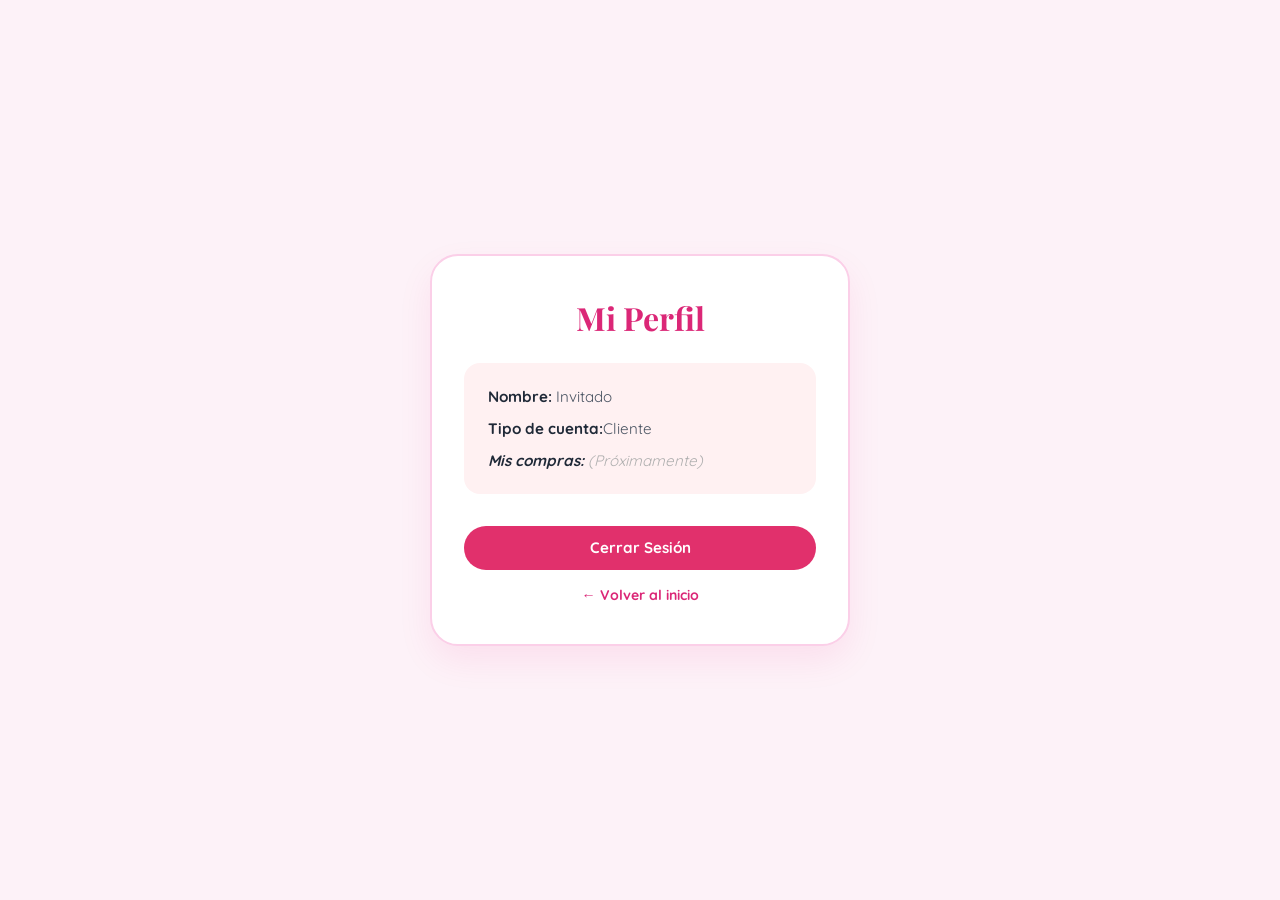
<file: perfil.html>
<!DOCTYPE html>
<html lang="es">
<head>
  <meta charset="UTF-8" />
  <meta name="viewport" content="width=device-width, initial-scale=1.0" />
  <title>Clic Creativo - Mi Perfil</title>
  <link rel="stylesheet" href="styles.css" />
  <link href="https://fonts.googleapis.com/css2?family=Quicksand:wght@400;500;600;700&family=Playfair+Display:ital,wght@1,700&display=swap" rel="stylesheet" />
  <style>
    /* Estilos específicos para la tarjeta de perfil usando tus variables */
    .profile-body {
      background: var(--rosa-light);
      min-height: 100vh;
      display: flex;
      align-items: center;
      justify-content: center;
      padding: 2rem;
    }
    .profile-card {
      background: var(--blanco);
      border: 2px solid var(--rosa);
      border-radius: 28px;
      padding: 2.5rem 2rem;
      width: 100%;
      max-width: 420px;
      box-shadow: 0 15px 35px rgba(230,0,115,0.08);
      text-align: center;
    }
    .profile-card h2 {
      font-family: 'Playfair Display', serif;
      color: var(--magenta);
      font-size: 2rem;
      margin-bottom: 1.5rem;
    }
    .profile-info {
      text-align: left;
      background: var(--rosa-pale);
      border-radius: 16px;
      padding: 1.5rem;
      margin-bottom: 2rem;
      display: flex;
      flex-direction: column;
      gap: 0.8rem;
    }
    .profile-info p {
      font-size: 0.95rem;
      color: var(--gris-soft);
    }
    .profile-info strong {
      color: var(--gris);
    }
    .btn-logout {
      width: 100%;
      background: #e1306c; /* Un tono vibrante que combina, o puedes usar var(--magenta-dark) */
      color: white;
      border: none;
      border-radius: 50px;
      padding: 0.8rem 2rem;
      font-family: 'Quicksand', sans-serif;
      font-size: 0.95rem;
      font-weight: 700;
      cursor: pointer;
      transition: all 0.2s ease;
    }
    .btn-logout:hover {
      background: #b8005c;
      transform: translateY(-2px);
      box-shadow: 0 8px 20px rgba(225, 48, 108, 0.3);
    }
    .btn-back {
      display: inline-block;
      margin-top: 1rem;
      color: var(--magenta);
      text-decoration: none;
      font-size: 0.88rem;
      font-weight: 700;
    }
    .btn-back:hover {
      text-decoration: underline;
    }
  </style>
</head>
<body class="profile-body">

  <div class="profile-card">
    <h2>Mi Perfil</h2>
    
    <div class="profile-info">
      <p><strong>Nombre:</strong> <span id="perfilNombre">Mayra Capetillo</span></p>
      <p><strong>Tipo de cuenta:</strong>Cliente</p>
      <p style="color: #b0b0b0; font-style: italic;"><strong>Mis compras:</strong> (Próximamente)</p>
    </div>

    <button onclick="cerrarSesion()" class="btn-logout">
      Cerrar Sesión
    </button>
    
    <a href="home.html" class="btn-back">← Volver al inicio</a>
  </div>

  <script>
    // Carga el nombre que se registró o se logueó
    document.getElementById('perfilNombre').textContent = localStorage.getItem('sim_user_name') || 'Invitado';

    function cerrarSesion() {
        localStorage.clear();
        window.location.href = "index.html"; // Te regresa al index ya limpio sin sesión
    }
  </script>
</body>
</html>
</file>
<file: styles.css>
/* ===== BASE ===== */
*, *::before, *::after { box-sizing: border-box; margin: 0; padding: 0; }

:root {
  --magenta: #ff49a4;
  --magenta-dark: #b8005c;
  --rosa: #dc96b9;
  --rosa-light: #faf0f6;
  --rosa-pale: #fdf7fb;
  --verde: #e8f4e0;
  --blanco: #ffffff;
  --gris: #1e1e2e;
  --gris-soft: #5a5a72;
}

html { scroll-behavior: smooth; }
body { font-family: 'Quicksand', sans-serif; color: var(--gris); overflow-x: hidden; background: var(--blanco); }

/* ===== HEADER ===== */
.header {
  position: sticky; top: 0; z-index: 100;
  background: var(--rosa);
  box-shadow: 0 2px 16px rgba(230,0,115,0.12);
}
.header-inner {
  max-width: 1200px; margin: 0 auto;
  display: flex; align-items: center;
  justify-content: space-between;
  padding: 0.3rem 1.5rem;
  gap: 1rem;
}
.logo {
    height: 90px;
    width: auto;
    display: block;
    object-fit: contain;
    mix-blend-mode: multiply;
    /* centrado visual cuando está solo */
    position: relative;
}

.nav { display: flex; align-items: center; gap: 2rem; }
.nav a {
  text-decoration: none; color: var(--gris);
  font-size: 0.88rem; font-weight: 600;
  padding: 0.3rem 0.8rem; border-radius: 20px;
  transition: background 0.2s, color 0.2s;
}
.nav a:hover { background: var(--magenta); color: white; }

.hamburger { display: none; flex-direction: column; gap: 5px; background: none; border: none; cursor: pointer; }
.hamburger span { display: block; width: 22px; height: 2px; background: var(--gris); border-radius: 2px; }

.mobile-nav { display: none; flex-direction: column; padding: 0.8rem 1.5rem 1rem; gap: 0.8rem; }
.mobile-nav a { text-decoration: none; color: var(--gris); font-weight: 600; font-size: 0.95rem; }
.mobile-nav.open { display: flex; }

/* ===== HERO ===== */
.hero {
  background: linear-gradient(135deg, #d75f9b 0%, #d47ca8 0%, #dc96b9 70%, #ad0458 100%);
  min-height: 88vh;
  display: flex;
  align-items: center;
  justify-content: center;
  gap: 3rem;
  padding: 4rem 2rem 6rem;
  position: relative;
  overflow: hidden;
  flex-wrap: wrap;
}

.hero-bg-circles { position: absolute; inset: 0; pointer-events: none; }
.circle { position: absolute; border-radius: 50%; }
.c1 { width: 400px; height: 400px; background: radial-gradient(circle, rgba(230,0,115,0.08), transparent 70%); top: -100px; right: -100px; }
.c2 { width: 300px; height: 300px; background: radial-gradient(circle, rgba(230,0,115,0.06), transparent 70%); bottom: 0; left: -80px; }
.c3 { width: 200px; height: 200px; background: radial-gradient(circle, rgba(100,200,80,0.1), transparent 70%); top: 40%; left: 40%; }

.hero-content {
  flex: 1; min-width: 280px; max-width: 480px;
  display: flex; flex-direction: column; gap: 1.4rem;
  z-index: 2;
}

.hero-badge {
  display: inline-block; width: fit-content;
  background: rgba(255,255,255,0.15); color: white;
  border: 1px solid rgba(255,255,255,0.3);
  font-size: 0.78rem; font-weight: 700; letter-spacing: 0.08em;
  padding: 0.35rem 1rem; border-radius: 20px;
  backdrop-filter: blur(8px);
  margin-bottom: 0.5rem;
}

.hero-content h1 {
  font-family: 'Playfair Display', serif;
  font-size: clamp(2rem, 5vw, 3.2rem);
  line-height: 1.2; color: white;
}
.hero-content h1 em { color: #ffd6f0; font-style: italic; }
.hero-content p { font-size: 1rem; color: rgba(255,255,255,0.8); line-height: 1.7; }

.hero-btns { display: flex; gap: 1rem; flex-wrap: wrap; }

/* Phones */
.hero-phones {
  flex: 1; min-width: 260px; max-width: 420px;
  display: flex; justify-content: center; align-items: flex-end;
  gap: 1rem; z-index: 2;
}
.phone { position: relative; }
.phone img {
  width: 160px; border-radius: 20px;
  box-shadow: 0 20px 50px rgba(0,0,0,0.2);
  object-fit: cover; aspect-ratio: 9/18; display: block;
}
.phone-left img { transform: rotate(-8deg) translateY(20px); }
.phone-right img { transform: rotate(8deg) translateY(20px); }

.hero-wave {
  position: absolute; bottom: 0; left: 0; right: 0;
  height: 80px; z-index: 1;
}
.hero-wave svg { width: 100%; height: 100%; }

/* ===== SERVICIOS / CATÁLOGO ===== */
.servicios {
  background: var(--blanco);
  padding: 5rem 2rem 4rem;
  text-align: center;
}

.section-label {
  display: inline-block;
  background: var(--rosa-light); color: var(--magenta);
  font-size: 0.75rem; font-weight: 700; letter-spacing: 0.1em;
  text-transform: uppercase; padding: 0.3rem 1rem; border-radius: 20px;
  margin-bottom: 0.8rem;
}

.section-title {
  font-family: 'Playfair Display', serif;
  font-size: clamp(1.8rem, 4vw, 2.6rem);
  color: var(--gris); margin-bottom: 3rem;
}

.cards {
  display: flex; align-items: center; justify-content: center;
  gap: 2rem; flex-wrap: wrap; max-width: 960px; margin: 0 auto 2.5rem;
}

.card {
  background: var(--rosa-pale);
  border: 2px solid var(--rosa);
  border-radius: 28px;
  padding: 2.5rem 2rem;
  width: 280px;
  display: flex; flex-direction: column; align-items: center; gap: 1rem;
  position: relative; overflow: hidden;
  transition: transform 0.3s, box-shadow 0.3s;
}
.card:hover { transform: translateY(-8px); box-shadow: 0 20px 50px rgba(230,0,115,0.15); }

.card-glow {
  position: absolute; top: -40px; right: -40px;
  width: 120px; height: 120px; border-radius: 50%;
  background: radial-gradient(circle, rgba(230,0,115,0.12), transparent 70%);
  pointer-events: none;
}

.card-icon { width: 90px; height: 90px; }
.card-icon img { width: 100%; height: 100%; object-fit: contain; }

.card h3 { font-family: 'Playfair Display', serif; font-size: 1.2rem; color: var(--gris); }
.card p { font-size: 0.85rem; color: var(--gris-soft); line-height: 1.6; text-align: center; }

.btn-catalogo {
  background: #c8f0a8; color: #2d6b10;
  border: none; border-radius: 50px;
  padding: 0.75rem 2rem; font-family: 'Quicksand', sans-serif;
  font-size: 0.9rem; font-weight: 700; cursor: pointer;
  transition: background 0.2s, transform 0.2s;
}
.btn-catalogo:hover { background: #b0e090; transform: translateY(-2px); }

/* ===== SOBRE MÍ ===== */
.sobre {
  background: linear-gradient(135deg, #dc96b9 0%, #d75f9b 100%);
  padding: 5rem 2rem;
}
.sobre-inner {
  max-width: 960px; margin: 0 auto;
  display: flex; align-items: center; gap: 4rem; flex-wrap: wrap;
}
.sobre-foto-wrap { position: relative; flex-shrink: 0; }
.sobre-foto-wrap > img:first-child {
  width: 260px; height: 320px; object-fit: cover;
  border-radius: 40% 60% 60% 40% / 50% 50% 50% 50%;
  box-shadow: 0 20px 50px rgba(230,0,115,0.2);
  border: 4px solid white;
}
.sobre-texto {
  flex: 1; min-width: 260px;
  display: flex; flex-direction: column; gap: 1.2rem;
}
.sobre-texto h2 { font-family: 'Playfair Display', serif; font-size: clamp(1.6rem, 3vw, 2.2rem); color: white; }
.sobre-texto h2 em { color: #ffd6f0; font-style: italic; }
.sobre-texto p { font-size: 0.95rem; color: rgba(255,255,255,0.75); line-height: 1.8; }
.tagline { font-weight: 700; color: #ffd6f0 !important; font-size: 1rem !important; }
.sobre .section-label { background: rgba(255,255,255,0.12); color: #ffd6f0; }

/* ===== CONTACTO ===== */
.contacto { background: var(--magenta); padding: 5rem 2rem; text-align: center; }
.contacto-inner { display: flex; flex-direction: column; align-items: center; gap: 1.2rem; }
.contacto h2 { font-family: 'Playfair Display', serif; font-size: 2rem; color: white; }
.contacto p { color: rgba(255,255,255,0.85); font-size: 1rem; }

/* Redes Sociales */
.social-buttons-grid {
  display: flex; flex-direction: column; gap: 15px;
  width: 100%; max-width: 320px; margin: 1.5rem auto 2rem auto;
}

.btn-social {
  display: flex; align-items: center; justify-content: center; gap: 0.6rem;
  padding: 1rem 2.5rem; border-radius: 50px;
  font-family: 'Quicksand', sans-serif; font-size: 1rem; font-weight: 700;
  cursor: pointer; text-decoration: none; color: white;
  transition: transform 0.2s, box-shadow 0.2s;
  box-shadow: 0 4px 15px rgba(0,0,0,0.15);
}
.btn-social:hover { transform: translateY(-3px); box-shadow: 0 10px 30px rgba(66, 65, 65, 0.25); }

.btn-wa { background-color: #25D366; color: white; }
.btn-ig { background-color: #E1306C; }
.btn-fb { background-color: #1877F2; }

.btn-dudas {
  display: inline-flex; align-items: center; gap: 8px;
  background-color: var(--rosa-pale); color: var(--magenta);
  border: 2px dashed var(--magenta); padding: 0.8rem 2rem; border-radius: 50px;
  font-family: 'Quicksand', sans-serif; font-weight: 700; font-size: 0.95rem;
  cursor: pointer; transition: all 0.3s ease; margin-top: 0.5rem;
}
.btn-dudas:hover {
  background-color: var(--blanco); border-style: solid;
  transform: scale(1.03); box-shadow: 0 8px 24px rgba(255,255,255,0.2);
}

/* ===== FOOTER ===== */
.footer {
  background: #1a1a1a; color: #aaa; text-align: center; padding: 2rem;
  display: flex; flex-direction: column; align-items: center; gap: 0.6rem;
}
.footer-logo { height: 50px; filter: brightness(0) invert(1); opacity: 0.7; }
.footer p { font-size: 0.82rem; }

/* ===== BUTTONS ===== */
.btn-primary {
  display: inline-flex; align-items: center; gap: 0.4rem;
  background: var(--magenta); color: white; border: none; border-radius: 50px;
  padding: 0.75rem 1.8rem; font-family: 'Quicksand', sans-serif; font-size: 0.9rem; font-weight: 700;
  cursor: pointer; text-decoration: none; transition: background 0.2s, transform 0.2s, box-shadow 0.2s;
}
.btn-primary:hover { background: var(--magenta-dark); transform: translateY(-2px); box-shadow: 0 8px 24px rgba(230,0,115,0.35); }

.btn-outline {
  display: inline-flex; align-items: center; background: transparent; color: var(--magenta);
  border: 2px solid var(--magenta); border-radius: 50px; padding: 0.73rem 1.8rem;
  font-family: 'Quicksand', sans-serif; font-size: 0.9rem; font-weight: 700; cursor: pointer;
  transition: background 0.2s, color 0.2s, transform 0.2s;
}
.btn-outline:hover { background: var(--magenta); color: white; transform: translateY(-2px); }

/* ===== MODALS ===== */
.modal-overlay {
  position: fixed; inset: 0; background: rgba(0,0,0,0.5); backdrop-filter: blur(6px);
  z-index: 200; display: flex; align-items: center; justify-content: center;
  padding: 1rem; opacity: 0; pointer-events: none; transition: opacity 0.3s;
}
.modal-overlay.active { opacity: 1; pointer-events: all; }
.modal-overlay[style*="display: flex"] { opacity: 1; pointer-events: all; }

.modal {
  background: var(--rosa-pale); border-radius: 24px; width: 100%; max-width: 480px;
  max-height: 92vh; overflow-y: auto; position: relative;
  transform: translateY(30px) scale(0.96); transition: transform 0.35s cubic-bezier(0.34,1.4,0.64,1);
  box-shadow: 0 30px 80px rgba(0,0,0,0.2);
}
.modal-overlay.active .modal { transform: translateY(0) scale(1); }

.modal-top { background: var(--rosa); padding: 1rem 1.5rem; border-radius: 24px 24px 0 0; display: flex; justify-content: center; }
.modal-logo { height: 60px; object-fit: contain; mix-blend-mode: multiply; }
.modal-title { font-family: 'Playfair Display', serif; font-size: 1.5rem; color: var(--magenta); text-align: center; padding: 1.2rem 1.5rem 0.2rem; }
.modal-close {
  position: absolute; top: 0.8rem; right: 1rem; background: white; border: none; border-radius: 50%;
  width: 30px; height: 30px; font-size: 0.85rem; cursor: pointer; color: var(--gris-soft); transition: color 0.2s; z-index: 10;
}
.modal-close:hover { color: var(--magenta); }

/* ===== FORMS ===== */
form { padding: 1rem 1.8rem 2rem; display: flex; flex-direction: column; gap: 1rem; }
.form-row { display: flex; flex-direction: column; gap: 0.35rem; }
.form-row label { font-size: 0.82rem; font-weight: 700; color: var(--gris); }

.form-row input[type="text"],
.form-row input[type="date"],
.form-row input[type="email"],
.form-row select,
.form-row textarea {
  border: 1.5px solid var(--rosa); border-radius: 10px; padding: 0.6rem 0.9rem;
  font-size: 0.88rem; font-family: 'Quicksand', sans-serif; color: var(--gris); background: white; outline: none; transition: border-color 0.2s;
}
.form-row input:focus, .form-row select:focus, .form-row textarea:focus { border-color: var(--magenta); }
.form-row textarea { resize: none; }

.radio-row { display: flex; gap: 1.5rem; }
.radio-row label { display: flex; align-items: center; gap: 0.4rem; font-size: 0.88rem; font-weight: 500; cursor: pointer; }
.radio-row input { accent-color: var(--magenta); }

.check-grid { display: grid; grid-template-columns: 1fr 1fr; gap: 0.5rem; }
.check-grid label { display: flex; align-items: center; gap: 0.4rem; font-size: 0.82rem; font-weight: 500; cursor: pointer; }
.check-grid input { accent-color: var(--magenta); }

.btn-send {
  background: var(--magenta); color: white; border: none; border-radius: 50px;
  padding: 0.8rem 2rem; font-family: 'Quicksand', sans-serif; font-size: 0.95rem; font-weight: 700;
  cursor: pointer; transition: background 0.2s, transform 0.2s, box-shadow 0.2s; margin-top: 0.5rem;
}
.btn-send:hover { background: var(--magenta-dark); transform: translateY(-2px); box-shadow: 0 8px 24px rgba(230,0,115,0.3); }

.mensaje-exito { text-align: center; padding: 2.5rem 1.5rem; animation: modalFadeIn 0.4s ease forwards; }
.exito-icono { font-size: 3.5rem; margin-bottom: 0.8rem; }
.mensaje-exito h4 { font-family: 'Playfair Display', serif; font-size: 1.6rem; color: #25D366; margin-bottom: 0.5rem; }
.mensaje-exito p { font-size: 0.95rem; color: var(--gris-soft); line-height: 1.6; }

@keyframes modalFadeIn {
  from { opacity: 0; transform: translateY(10px); }
  to { opacity: 1; transform: translateY(0); }
}

/* ===== RESPONSIVE ===== */
@media (max-width: 768px) {
  .nav { display: none; }
  .hamburger { display: flex; }
  .hero { padding: 3rem 1.5rem 5rem; gap: 2rem; min-height: unset; }
  .hero-content { max-width: 100%; }
  .phone img { width: 120px; }
  .sobre-inner { flex-direction: column; text-align: center; }
  .sobre-foto-wrap > img:first-child { width: 200px; height: 240px; }
  .sobre-texto { align-items: center; }
  .cards { gap: 1.5rem; }
  .card { width: 240px; padding: 2rem 1.5rem; }
}

@media (max-width: 480px) {
  .header-inner { padding: 0.4rem 1rem; }
  .logo { height: 75px; }
  .hero-phones { gap: 0.5rem; }
  .phone img { width: 100px; }
  .card { width: 100%; max-width: 300px; }
  form { padding: 1rem 1.2rem 1.5rem; }
  .check-grid { grid-template-columns: 1fr; }
  .social-buttons-grid { max-width: 100%; }
}

/* =========================================
   ===== NUEVA ZONA: MODULO USUARIO =====
   ========================================= */

/* Estilos de Escritorio (Navbar) */
.auth-nav {
  display: flex;
  align-items: center;
  gap: 1rem;
  margin-left: 1rem;
  border-left: 2px solid rgba(246, 106, 169); /* Separador sutil */
  padding-left: 1.5rem;
}

.auth-nav a {
  font-size: 0.85rem;
  font-weight: 700;
  padding: 0.4rem 1rem;
  border-radius: 50px;
  text-decoration: none;
  transition: all 0.2s ease;
}

/* Botón "Registrarme" en Escritorio */
.auth-nav .btn-registro-nav {
  background: var(--magenta);
  color: var(--blanco) !important;
  box-shadow: 0 4px 10px rgba(255, 73, 164, 0.2);
}

.auth-nav .btn-registro-nav:hover {
  background: var(--magenta-dark);
  transform: translateY(-1px);
  box-shadow: 0 6px 15px rgba(184, 0, 92, 0.35);
}

/* Texto de bienvenida cuando inicia sesión */
.user-welcome-text {
  font-size: 0.88rem;
  font-weight: 700;
  color: var(--gris);
}

.user-profile-link {
  background: var(--blanco);
  color: var(--magenta) !important;
  border: 1.5px solid var(--magenta);
}

.user-profile-link:hover {
  background: var(--magenta) !important;
  color: var(--blanco) !important;
}

/* Estilos de Móvil (Dentro del Menú Desplegable) */
.auth-mobile {
  display: flex;
  flex-direction: column;
  gap: 0.6rem;
  margin-top: 0.5rem;
  padding-top: 1rem;
  border-top: 1px dashed rgb(244, 10, 178);
}

.auth-mobile a {
  display: block;
  text-align: center;
  padding: 0.6rem;
  border-radius: 12px;
  font-size: 0.9rem;
  font-weight: 700;
  text-decoration: none;
  transition: background 0.2s;
}

/* Iniciar Sesión en Móvil */
.auth-mobile a:not(.user-profile-link):first-child {
  background: rgb(245, 50, 187);
  color: var(--gris);
}

/* Registrarme en Móvil */
.auth-mobile a:nth-child(2) {
  background: var(--magenta);
  color: var(--blanco);
}

/* Saludo de bienvenida en Móvil */
.auth-mobile .user-welcome-text {
  text-align: center;
  padding: 0.2rem 0;
  font-size: 0.95rem;
  color: var(--magenta-dark);
}
/* === NUEVOS ESTILOS: BOTONES DE REDES SOCIALES FLOTANTES === */

.floating-social-container {
  position: fixed;
  bottom: 30px;              /* Espaciado desde abajo */
  right: 24px;               /* Espaciado desde el borde derecho */
  display: flex;
  flex-direction: column;    /* Acomodo en columna vertical */
  gap: 14px;                 /* Separación perfecta entre botones */
  z-index: 9999;             /* Máxima prioridad para que no se oculte con nada */
  transition: opacity 0.3s ease, transform 0.3s ease;
}

/* Estilo común redondo para los 3 botones flotantes */
.btn-social-float {
  width: 54px;
  height: 54px;
  border-radius: 50%;        /* Círculos perfectos */
  display: flex;
  align-items: center;
  justify-content: center;
  color: #ffffff;
  text-decoration: none;
  box-shadow: 0 4px 12px rgba(0, 0, 0, 0.18);
  transition: transform 0.2s cubic-bezier(0.175, 0.885, 0.32, 1.275), box-shadow 0.2s ease;
}

/* Efecto hover: Crecen sutilmente al pasar el cursor */
.btn-social-float:hover {
  transform: scale(1.12);
  box-shadow: 0 6px 18px rgba(0, 0, 0, 0.28);
}

/* Colores corporativos planos para máxima legibilidad */
.btn-wa-float {
  background-color: #25D366; /* Verde WhatsApp oficial */
}

.btn-ig-float {
  background-color: #E1306C; /* Rosa/Magenta Instagram */
}

.btn-fb-float {
  background-color: #1877F2; /* Azul Facebook oficial */
}

/* Ajuste responsivo para celulares muy pequeños */
@media (max-width: 480px) {
  .floating-social-container {
    bottom: 20px;
    right: 16px;
    gap: 10px;
  }
  .btn-social-float {
    width: 48px;
    height: 48px;
  }
}
/* Contenedor del botón del carrito */
.carrito-contenedor-fijo {
  position: relative;
  display: inline-block;
}

.btn-carrito {
  background: none;
  border: none;
  font-size: 1.8rem;
  cursor: pointer;
  position: relative;
  padding: 5px;
}

/* LA BURBUJA FLOTANTE */
.badge-flotante {
  position: absolute;
  top: -5px;
  right: -5px;
  background-color: var(--magenta); /* Usa tu color global */
  color: white;
  font-size: 0.75rem;
  font-weight: bold;
  border-radius: 50%;
  padding: 3px 7px;
  min-width: 15px;
  text-align: center;
  box-shadow: 0 2px 5px rgba(0,0,0,0.2);
  font-family: 'Quicksand', sans-serif;
}

/* Estilos básicos para la ventana del carrito */
.modal-carrito {
  position: fixed;
  z-index: 1000;
  top: 0; right: 0;
  width: 350px; height: 100%;
  background: white;
  box-shadow: -5px 0 15px rgba(0,0,0,0.1);
  padding: 2rem;
  box-sizing: border-box;
  overflow-y: auto;
}
.modal-contenido { position: relative; }
.cerrar-modal { position: absolute; top: 0; right: 0; font-size: 1.5rem; cursor: pointer; }
.item-carrito { display: flex; justify-content: space-between; margin: 1rem 0; padding-bottom: 0.5rem; border-bottom: 1px solid #eee; }
/* ==========================================================================
   PANEL DE ADMINISTRACIÓN Y COMPONENTES (CLIC_CREATIVO)
   ========================================================================== */

:root {
    --magenta: #db2777;
    --rosa: #fbcfe8;
    --rosa-light: #fdf2f8;
    --rosa-pale: #fff1f2;
    --blanco: #ffffff;
    --gris: #1f2937;
    --gris-soft: #4b5563;
    --gris-light: #9ca3af;
}

/* Botón Hamburguesa específico para Admin (Lado Izquierdo) */
.hamburger-admin {
    display: flex;
    flex-direction: column;
    justify-content: space-between;
    width: 22px;
    height: 16px;
    background: transparent;
    border: none;
    cursor: pointer;
    padding: 0;
    z-index: 1001;
    flex-shrink: 0;
}

.hamburger-admin span {
    width: 100%;
    height: 2.5px;
    background-color: var(--gris);
    border-radius: 2px;
    transition: all 0.3s ease;
}
.hamburger-admin:hover span { background-color: var(--magenta); }

/* Barra Lateral de Administración (Sidebar) */
.admin-sidebar {
    position: fixed;
    top: 0;
    left: -300px;
    width: 280px;
    height: 100%;
    background: #ffffff;
    box-shadow: 6px 0 30px rgba(0,0,0,0.08);
    z-index: 2500;
    transition: left 0.3s cubic-bezier(0.4,0,0.2,1);
    display: flex;
    flex-direction: column;
    border-right: 1px solid var(--rosa);
    font-family: 'Quicksand', sans-serif;
    overflow-y: auto;
}

.admin-sidebar.active { left: 0; }

.sidebar-header {
    padding: 1.2rem 1.5rem;
    display: flex;
    justify-content: space-between;
    align-items: center;
    background: var(--rosa);
    border-bottom: 2px solid var(--rosa-medio);
    position: sticky;
    top: 0;
    z-index: 1;
}

.close-sidebar {
    background: rgba(255,255,255,0.6);
    border: none;
    font-size: 1.4rem;
    color: var(--gris);
    cursor: pointer;
    line-height: 1;
    width: 32px;
    height: 32px;
    border-radius: 50%;
    display: flex;
    align-items: center;
    justify-content: center;
    transition: background 0.2s, color 0.2s;
}
.close-sidebar:hover { background: var(--magenta); color: white; }

.sidebar-section-label {
    font-size: 0.7rem;
    font-weight: 800;
    letter-spacing: 0.1em;
    text-transform: uppercase;
    color: #9ca3af;
    padding: 1rem 1.5rem 0.4rem;
}

.sidebar-divider {
    height: 1px;
    background: var(--rosa-light);
    margin: 0.5rem 1rem;
}

.sidebar-links {
    display: flex;
    flex-direction: column;
    padding: 0.5rem 0 1.5rem;
}

.sidebar-links a {
    padding: 0.75rem 1.5rem;
    color: var(--gris);
    text-decoration: none;
    font-weight: 600;
    font-size: 0.9rem;
    display: flex;
    align-items: center;
    gap: 0.7rem;
    transition: background 0.15s, color 0.15s, padding-left 0.15s;
    border-radius: 0;
}

.sidebar-links a:hover {
    background: var(--rosa-light);
    color: var(--magenta);
    padding-left: 2rem;
}

/* Contenedor Principal del Dashboard */
.admin-panel-container {
    animation: fadeIn 0.4s ease-in-out;
}

/* Ajustes de interactividad para las tarjetas de métricas */
.admin-card {
    transition: transform 0.2s ease, box-shadow 0.2s ease;
}

.admin-card:hover {
    transform: translateY(-3px);
    box-shadow: 0 10px 15px -3px rgba(219, 39, 119, 0.05);
}

/* Animación de entrada suave para el panel */
@keyframes fadeIn {
    from {
        opacity: 0;
        transform: translateY(10px);
    }
    to {
        opacity: 1;
        transform: translateY(0);
    }
}

/* ==========================================================================
   ADAPTACIONES RESPONSIVAS (MEDIA QUERIES)
   ========================================================================== */

@media (max-width: 768px) {
    #admin-dashboard-panel {
        padding: 1rem !important;
        margin-top: 80px !important;
    }
    
    .admin-heading h2 {
        font-size: 1.8rem !important;
    }
    
    .admin-cards-grid {
        grid-template-columns: repeat(auto-fit, minmax(200px, 1fr)) !important;
        gap: 1rem !important;
    }
    
    .admin-bottom-split {
        grid-template-columns: 1fr !important;
        gap: 1.5rem !important;
    }
}
/* ==========================================
   ESTILOS PARA LA SECCIÓN DE PROMOCIONES
   ========================================== */

/* Contenedor principal de la sección */
.promo-container {
    background: #ffffff;
    padding: 30px;
    border-radius: 16px;
    box-shadow: 0 10px 30px rgba(0, 0, 0, 0.05);
    width: 350px;
    text-align: center;
    margin: 20px auto; /* Lo centra horizontalmente en la pantalla */
    font-family: 'Segoe UI', Roboto, Helvetica, Arial, sans-serif;
}

/* Título de la sección */
.promo-container h2 {
    color: #333333;
    font-size: 1.4rem;
    margin-top: 0;
    margin-bottom: 15px;
}

/* Contenedor de las etiquetas/badges */
.badges {
    display: flex;
    justify-content: center;
    gap: 10px;
    margin-bottom: 25px;
}

/* Estilo base para las etiquetas de promo */
.badge {
    background-color: #f0f0f0;
    color: #555555;
    padding: 6px 12px;
    border-radius: 20px;
    font-size: 0.85rem;
    font-weight: 600;
}

/* Etiqueta con tono rosa destacado */
.badge.pink {
    background-color: #ffe4e6;
    color: #f43f5e;
}

/* Tarjeta visual del código de descuento */
.coupon-card {
    background: linear-gradient(135deg, #fff5f5 0%, #ffe4e6 100%);
    border: 2px dashed #f43f5e;
    padding: 15px;
    border-radius: 12px;
    margin-bottom: 25px;
}

.coupon-card p {
    margin: 0 0 8px 0;
    font-size: 0.9rem;
    color: #666666;
}

/* Texto del código en grande y llamativo */
.coupon-code {
    font-size: 1.3rem;
    font-weight: 700;
    color: #f43f5e;
    letter-spacing: 1px;
}

/* Sección de precio y caja de texto */
.price-row {
    display: flex;
    justify-content: space-between;
    font-size: 1.1rem;
    font-weight: 600;
    margin-bottom: 15px;
    color: #444444;
}

/* Contenedor del input y el botón alineados */
.input-group {
    display: flex;
    gap: 8px;
}

/* Caja de entrada de texto */
#coupon-input {
    flex: 1;
    padding: 10px 14px;
    border: 1px solid #dddddd;
    border-radius: 8px;
    font-size: 0.9rem;
    outline: none;
    transition: border-color 0.2s;
}

/* Cambio de borde al dar clic en el input */
#coupon-input:focus {
    border-color: #f43f5e;
}

/* Botón de aplicar */
#apply-btn {
    background-color: #f43f5e;
    color: #ffffff;
    border: none;
    padding: 10px 18px;
    border-radius: 8px;
    font-size: 0.9rem;
    font-weight: 600;
    cursor: pointer;
    transition: background-color 0.2s;
}

/* Efecto hover para el botón */
#apply-btn:hover {
    background-color: #e11d48;
}

/* Mensaje de éxito (oculto por defecto) */
#success-message {
    color: #10b981; /* Verde de éxito */
    font-size: 0.9rem;
    font-weight: 600;
    margin-top: 15px;
    margin-bottom: 0;
}

/* Clase utilitaria para ocultar elementos */
.hidden {
    display: none;
}
/* ==========================================
   ESTILOS PARA ESCAPARATE DE MARKETING
   ========================================== */
.marketing-campaign {
    max-width: 700px;
    margin: 40px auto;
    padding: 20px;
    font-family: 'Segoe UI', Roboto, sans-serif;
}

/* Tarjeta del producto destacado */
.campaign-card {
    background: #ffffff;
    border-radius: 16px;
    padding: 30px;
    text-align: center;
    box-shadow: 0 10px 30px rgba(0, 0, 0, 0.05);
    position: relative;
    overflow: hidden;
    margin-bottom: 30px;
    border: 1px solid #ffe4e6;
}

.campaign-badge {
    background: #f43f5e;
    color: white;
    font-size: 0.75rem;
    font-weight: 700;
    padding: 4px 12px;
    border-radius: 20px;
    display: inline-block;
    margin-bottom: 15px;
    letter-spacing: 1px;
}

.campaign-title {
    color: #222;
    font-size: 1.8rem;
    margin: 0 0 10px 0;
}

.campaign-description {
    color: #666;
    font-size: 0.95rem;
    line-height: 1.6;
    max-width: 500px;
    margin: 0 auto 20px auto;
}

.campaign-price {
    margin-bottom: 25px;
}

.old-price {
    text-decoration: line-through;
    color: #aaa;
    font-size: 1.1rem;
    margin-right: 10px;
}

.new-price {
    color: #f43f5e;
    font-size: 1.6rem;
    font-weight: 700;
}

/* Botón de Llamado a la Acción (CTA) */
.cta-button {
    background: #f43f5e;
    color: white;
    border: none;
    padding: 12px 35px;
    font-size: 1rem;
    font-weight: 600;
    border-radius: 30px;
    cursor: pointer;
    box-shadow: 0 4px 15px rgba(244, 63, 94, 0.3);
    transition: transform 0.2s, background 0.2s;
}

.cta-button:hover {
    background: #e11d48;
    transform: translateY(-2px);
}

/* Testimonios */
.testimonials-container {
    text-align: center;
}

.testimonials-container h3 {
    color: #333;
    margin-bottom: 20px;
}

.testimonials-grid {
    display: grid;
    grid-template-columns: 1fr 1fr;
    gap: 20px;
}

.testimonial-card {
    background: #ffffff;
    padding: 20px;
    border-radius: 12px;
    box-shadow: 0 5px 15px rgba(0, 0, 0, 0.02);
    border-left: 4px solid #ffe4e6;
    text-align: left;
}

.stars {
    color: #f59e0b; /* Dorado para las estrellas */
    margin-bottom: 10px;
    font-size: 0.9rem;
}

.testimonial-text {
    font-style: italic;
    color: #555;
    font-size: 0.88rem;
    line-height: 1.5;
    margin: 0 0 10px 0;
}

.testimonial-author {
    font-size: 0.8rem;
    color: #888;
    font-weight: 600;
}

/* ==========================================
   ESTILOS PARA LA COMUNIDAD / COMENTARIOS
   ========================================== */
.community-section {
    max-width: 600px;
    margin: 40px auto;
    padding: 25px;
    background: #ffffff;
    border-radius: 16px;
    box-shadow: 0 10px 30px rgba(0, 0, 0, 0.05);
    font-family: 'Segoe UI', Roboto, sans-serif;
}

.community-section h3 {
    color: #222;
    margin: 0 0 5px 0;
}

.community-subtitle {
    color: #777;
    font-size: 0.9rem;
    margin: 0 0 20px 0;
}

/* Formulario de comentarios */
.comment-box {
    display: flex;
    flex-direction: column;
    gap: 10px;
    margin-bottom: 30px;
}

.comment-box input,
.comment-box textarea {
    width: 100%;
    padding: 12px;
    border: 1px solid #e2e8f0;
    border-radius: 8px;
    font-size: 0.9rem;
    box-sizing: border-box;
    outline: none;
    transition: border-color 0.2s;
}

.comment-box input:focus,
.comment-box textarea:focus {
    border-color: #f43f5e;
}

#post-comment-btn {
    background: #333333;
    color: white;
    border: none;
    padding: 10px 20px;
    border-radius: 8px;
    font-weight: 600;
    cursor: pointer;
    align-self: flex-end;
    transition: background 0.2s;
}

#post-comment-btn:hover {
    background: #f43f5e;
}

/* Lista de comentarios */
.comments-list {
    display: flex;
    flex-direction: column;
    gap: 15px;
    border-top: 1px solid #f1f5f9;
    padding-top: 20px;
}

.comment-item {
    padding: 15px;
    background: #f8fafc;
    border-radius: 8px;
    border-left: 3px solid #cbd5e1;
}

.comment-header {
    display: flex;
    justify-content: space-between;
    margin-bottom: 8px;
    font-size: 0.85rem;
}

.comment-user {
    font-weight: 700;
    color: #334155;
}

.comment-date {
    color: #94a3b8;
}

.comment-body {
    margin: 0;
    color: #475569;
    font-size: 0.9rem;
    line-height: 1.5;
}

/* Pequeña animación cuando entra un comentario nuevo */
.new-comment-animation {
    animation: slideIn 0.3s ease-out;
    border-left-color: #f43f5e; /* Resalta en rosa el nuevo comentario */
    background: #fff5f5;
}

@keyframes slideIn {
    from {
        opacity: 0;
        transform: translateY(-10px);
    }
    to {
        opacity: 1;
        transform: translateY(0);
    }
}

/* Ajuste responsivo para tablets/móviles */
@media (max-width: 600px) {
    .testimonials-grid {
        grid-template-columns: 1fr;
    }
}
/* Estilo del enlace "Comunidad" en el menú */
.nav .btn-comunidad-nav {
    color: #f43f5e !important; /* Resalta en rosa */
    font-weight: bold;
}

/* ==========================================
   ESTILOS DEL MODAL COMUNIDAD
   ========================================== */

.modal-content {
    background-color: #ffffff;
    padding: 30px;
    border-radius: 16px;
    width: 90%;
    max-width: 550px;
    max-height: 85vh; /* Evita que se salga de pantallas pequeñas */
    overflow-y: auto; /* Scroll interno si hay muchos comentarios */
    position: relative;
    box-shadow: 0 10px 30px rgba(0, 0, 0, 0.2);
    animation: zoomIn 0.3s ease-out;
}

/* Animación de entrada de la ventana */
@keyframes zoomIn {
    from {
        transform: scale(0.9);
        opacity: 0;
    }
    to {
        transform: scale(1);
        opacity: 1;
    }
}

/* Botón de cerrar (X) */
.close-modal {
    position: absolute;
    top: 15px;
    right: 20px;
    font-size: 28px;
    font-weight: bold;
    color: #aaa;
    cursor: pointer;
    transition: color 0.2s;
}

.close-modal:hover {
    color: #f43f5e;
}

/* Caja de comentarios y lista dentro del modal */
.community-subtitle {
    color: #777;
    font-size: 0.9rem;
    margin: 0 0 20px 0;
}

.comment-box {
    display: flex;
    flex-direction: column;
    gap: 10px;
    margin-bottom: 25px;
}

.comment-box input,
.comment-box textarea {
    width: 100%;
    padding: 10px 12px;
    border: 1px solid #e2e8f0;
    border-radius: 8px;
    font-size: 0.9rem;
    box-sizing: border-box;
    outline: none;
    transition: border-color 0.2s;
}

.comment-box input:focus,
.comment-box textarea:focus {
    border-color: #f43f5e;
}

#post-comment-btn {
    background: #333333;
    color: white;
    border: none;
    padding: 10px 18px;
    border-radius: 8px;
    font-weight: 600;
    cursor: pointer;
    align-self: flex-end;
    transition: background 0.2s;
}

#post-comment-btn:hover {
    background: #f43f5e;
}

.comments-list {
    display: flex;
    flex-direction: column;
    gap: 12px;
    border-top: 1px solid #f1f5f9;
    padding-top: 15px;
}

.comment-item {
    padding: 12px;
    background: #f8fafc;
    border-radius: 8px;
    border-left: 3px solid #cbd5e1;
}

.comment-header {
    display: flex;
    justify-content: space-between;
    margin-bottom: 6px;
    font-size: 0.8rem;
}

.comment-user {
    font-weight: 700;
    color: #334155;
}

.comment-date {
    color: #94a3b8;
}

.comment-body {
    margin: 0;
    color: #475569;
    font-size: 0.85rem;
    line-height: 1.4;
}

.new-comment-animation {
    animation: slideIn 0.3s ease-out;
    border-left-color: #f43f5e;
    background: #fff5f5;
}

@keyframes slideIn {
    from {
        opacity: 0;
        transform: translateY(-10px);
    }
    to {
        opacity: 1;
        transform: translateY(0);
    }
}

/* ===== CHECKOUT ===== */
.checkout-step {
  display: flex; flex-direction: column; align-items: center; gap: 4px; flex-shrink: 0;
}
.checkout-step span {
  width: 36px; height: 36px; border-radius: 50%;
  background: #e5e7eb; color: #9ca3af;
  display: flex; align-items: center; justify-content: center;
  font-weight: 800; font-size: 0.9rem;
  transition: background 0.3s, color 0.3s;
}
.checkout-step p { font-size: 0.75rem; color: #9ca3af; margin: 0; font-weight: 600; }
.checkout-step.active span { background: #db2777; color: white; }
.checkout-step.active p { color: #db2777; }
.checkout-step.done span { background: #d1fae5; color: #065f46; }

.step-line {
  flex: 1; height: 2px; background: #e5e7eb;
  transition: background 0.3s;
}
.step-line.done { background: #db2777; }

.pago-tab {
  padding: 0.55rem 1.2rem; border-radius: 50px;
  border: 2px solid #fbcfe8; background: white;
  color: #4b5563; font-family: 'Quicksand', sans-serif;
  font-weight: 700; font-size: 0.85rem; cursor: pointer;
  transition: background 0.2s, color 0.2s, border-color 0.2s;
}
.pago-tab.active { background: #db2777; color: white; border-color: #db2777; }
.pago-tab:hover:not(.active) { border-color: #db2777; color: #db2777; }
</file>
